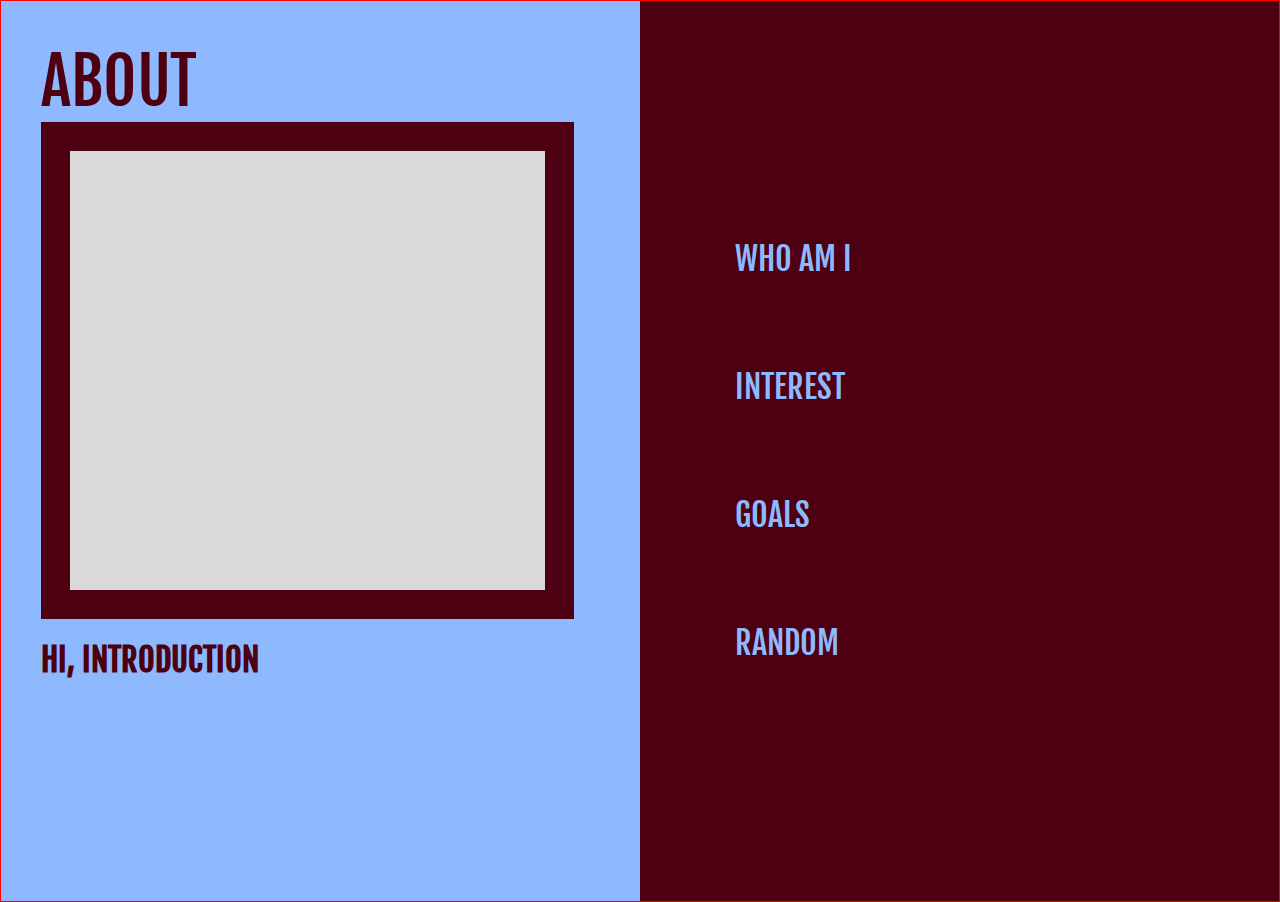
<file: about.html>
<!DOCTYPE html>
 <html lang="en">
    <head>
      <meta charset="UTF-8">
      <meta name="viewport" content="width+device-width, initial-scale=1.0">
      <title>About</title>
      <link rel="stylesheet" href="about.css"></link>
      <link href="https://fonts.googleapis.com/css2?family=Fjalla+One&display=swap" rel="stylesheet">
    </head>
    <body>
      <div class="container">
        <section class="blue">
          <header>ABOUT</header>
          <div class="photo-box"></div>
          <h1 class="intro">HI, INTRODUCTION</h1>
        </section>
        <section class="red">
          <p>WHO AM I</p>
          <p>INTEREST</p>
          <p>GOALS</p>
          <p>RANDOM</p>
        </section>
      </div>
    </body>
 </html>
</file>
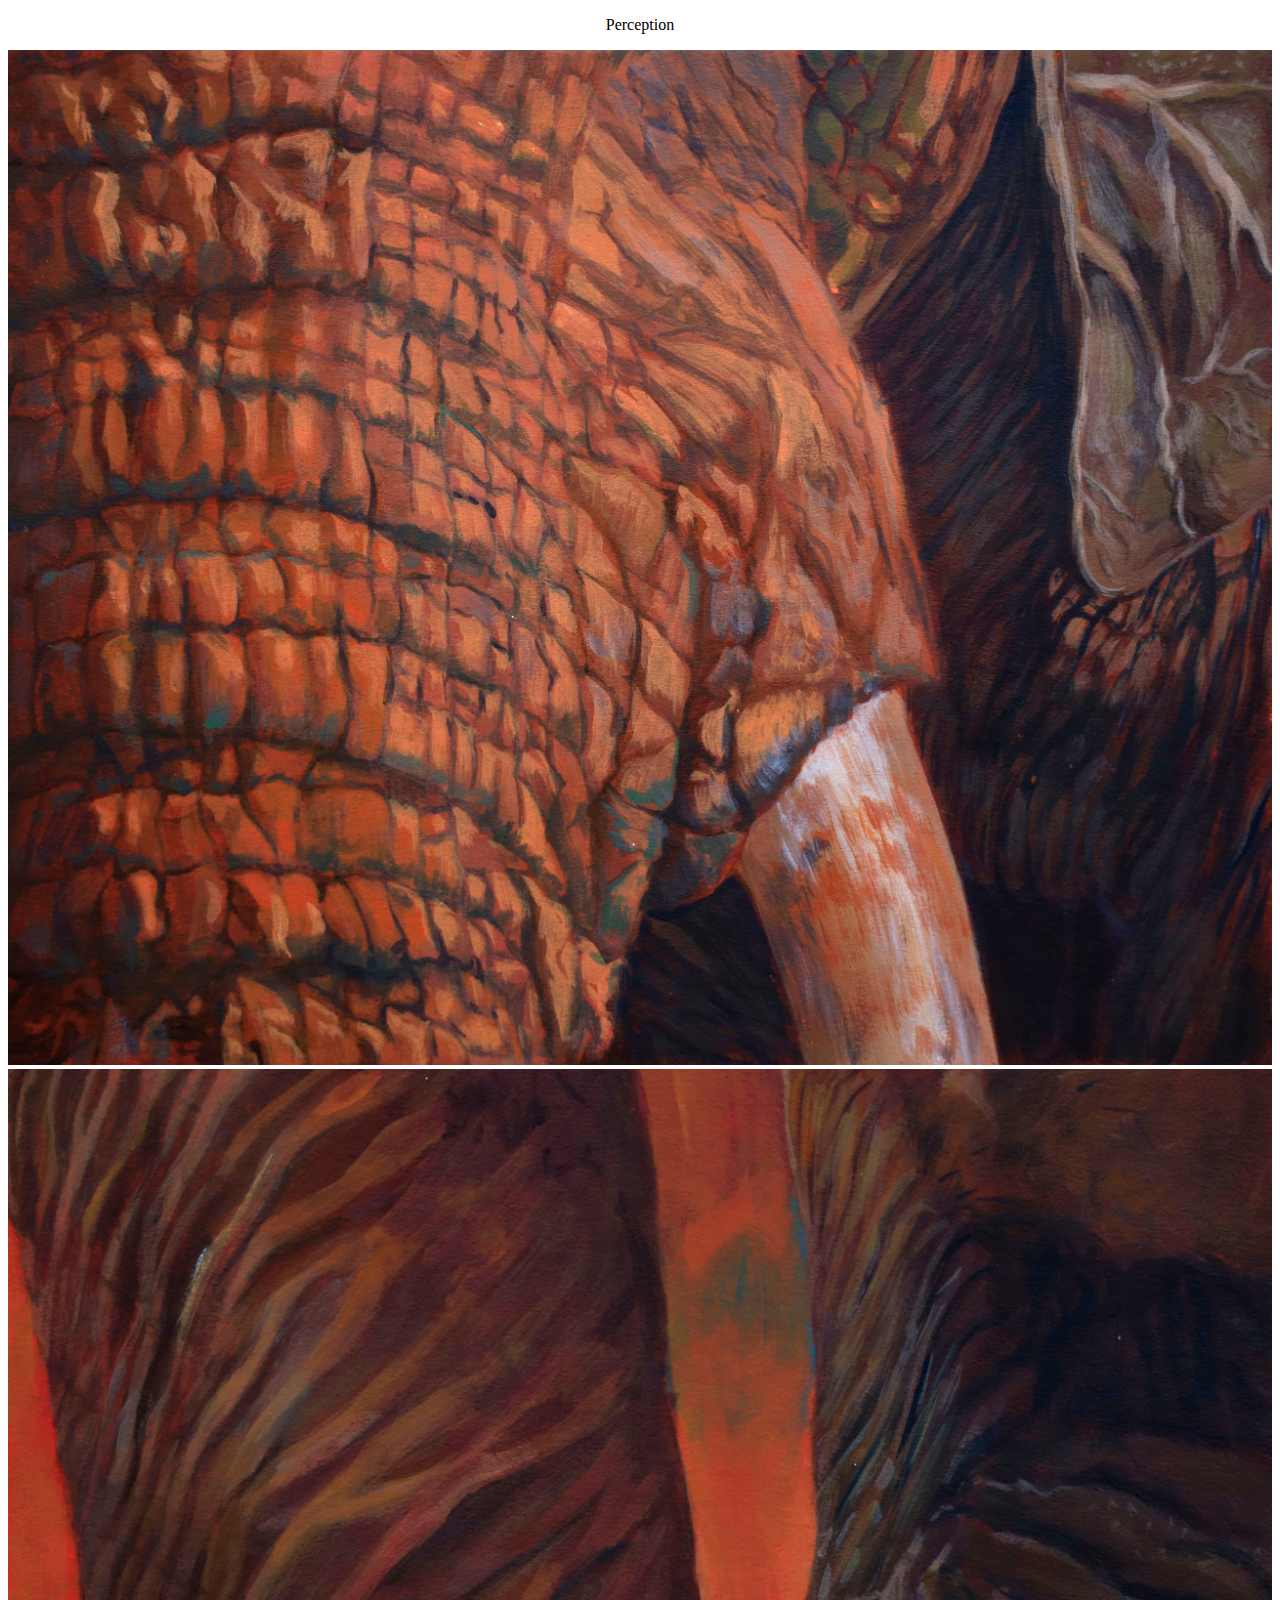
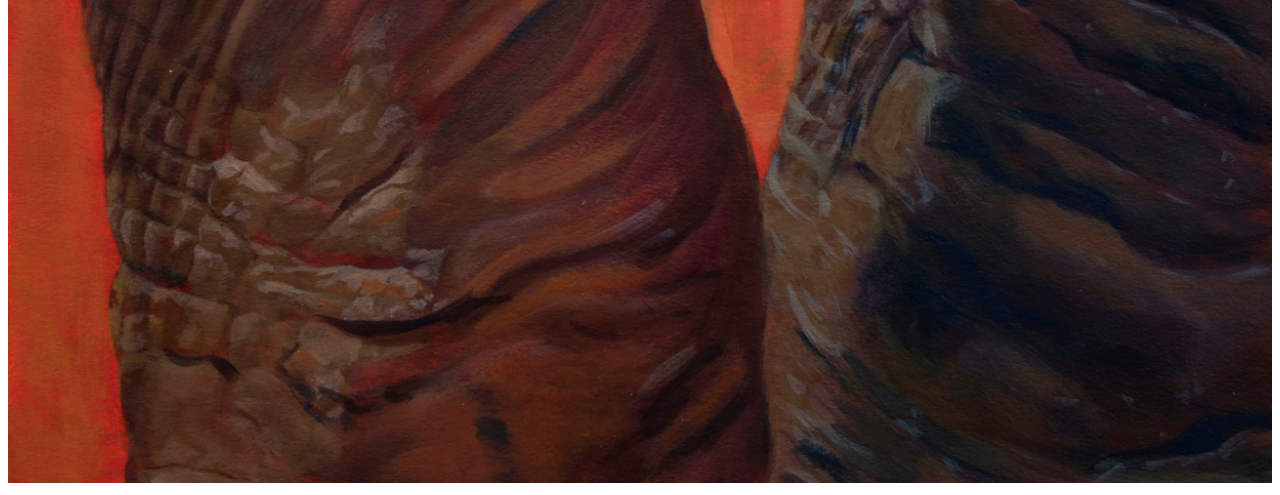
<file: portfolio/perception.html>
<!DOCTYPE html>
 <html lang="en">
    <head>
      <meta charset="UTF-8">
      <meta name="viewport" content="width+device-width, initial-scale=1.0">
      <title>Perception</title>
      <link rel="stylesheet" href="perception.css"></link>
    </head>
    <body>
      <p>Perception</p>
      <img src="../assets/images/perception1.jpg"/>
      <img src="../assets/images/perception2.jpg"/>
    </body>
 </html>
</file>
<file: about.css>
body, html {
  margin: 0;
  padding: 0;
  height: 100%;
  font-family: Arial, sans-serif;
}

.container {
  display: flex;
  min-height: 100vh;
  border: 1px solid red;
}

.blue {
  flex: 1;
  background-color: #8EB9FE;
  color: #4D0012;
  box-sizing: border-box;
  padding: 40px;
  width: 100%;
}

header {
  font-size: 64px;
}

.photo-box {
  width: 475px;
  height: 439px;
  background-color: #D9D9D9;
  border: 29px solid #4D0012;
}

.blue h1 {
  font-size: 32px;
  margin-bottom: 20px;
}

.red {
  flex: 1;
  background-color: #4D0012;
  color: #8EB9FE;
  display: flex;
  flex-direction: column;
  justify-content: center;
  align-items: flex-start;
  font-size: 20px;
  padding: 40px;
  width: 100%;
}

p {
  padding: 12px;
  padding-left: 55px;
  font-size: 32px;
}

header, h1, p {
  font-family: 'Fjalla One', sans-serif;
}
</file>
<file: portfolio/perception.css>
p {
    text-align:center;
    size: 30px;
}

img {
    width: 100%;
    height: 100%;
}
</file>
